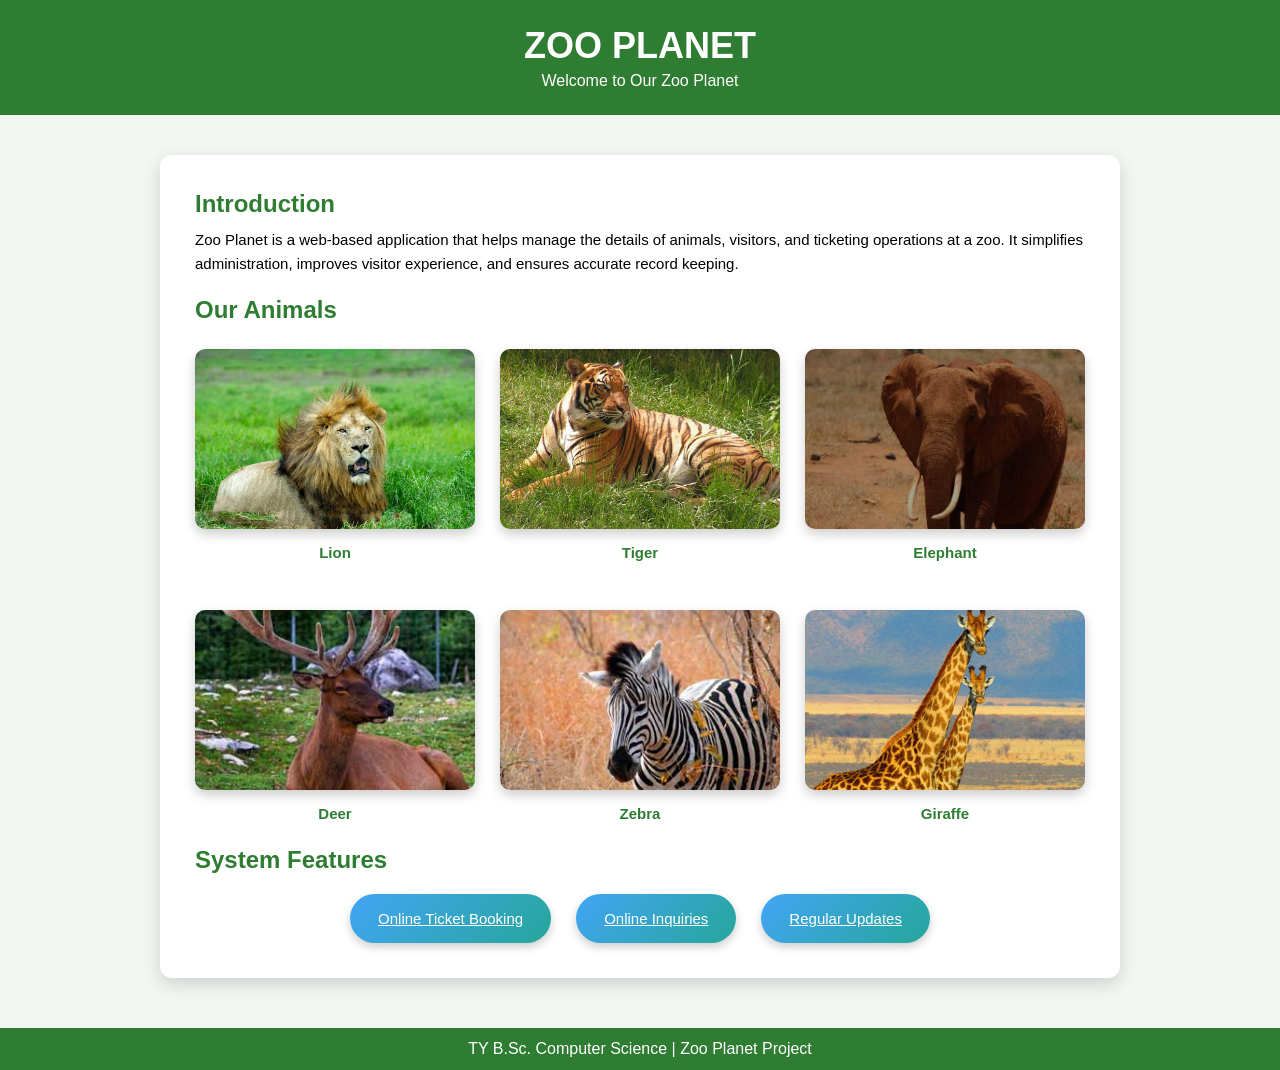
<file: index.html>
<!DOCTYPE html>
<html>
<head>
    <title>Zoo Planet</title>
    <link rel="stylesheet" href="style.css">
</head>

<body>

<div class="header">
    <h1>ZOO PLANET</h1>
    <p>Welcome to Our Zoo Planet</p>
</div>

<div class="content">

<h2>Introduction</h2>

<p>
Zoo Planet is a web-based application that helps manage the details
of animals, visitors, and ticketing operations at a zoo.
It simplifies administration, improves visitor experience,
and ensures accurate record keeping.
</p>

<h2>Our Animals</h2>

<div class="gallery">

<div class="animal">
<img src="Lion.jpg" alt="Lion">
<p>Lion</p>
</div>

<div class="animal">
<img src="Tiger.jpg" alt="Tiger">
<p>Tiger</p>
</div>

<div class="animal">
<img src="Elephant.jpg" alt="Elephant">
<p>Elephant</p>
</div>

<div class="animal">
<img src="Deer.jpg" alt="Deer">
<p>Deer</p>
</div>

<div class="animal">
<img src="Zebra.jpg" alt="Zebra">
<p>Zebra</p>
</div>

<div class="animal">
<img src="Giraffe.jpg" alt="Giraffe">
<p>Giraffe</p>
</div>

</div>


<h2>System Features</h2>

<div class="buttons">

<a href="booking.php" class="feature-btn">Online Ticket Booking</a>

<a href="inquiry_form.php" class="feature-btn">Online Inquiries</a>

<a href="updates.php" class="feature-btn">Regular Updates</a>


</div>

</div>


<div class="footer">
<p>TY B.Sc. Computer Science | Zoo Planet Project</p>
</div>


<!-- JavaScript -->

<script>

const buttons = document.querySelectorAll(".feature-btn");

buttons.forEach(btn => {

btn.addEventListener("click", () => {

buttons.forEach(b => b.classList.remove("active"));

btn.classList.add("active");

});

});

</script>

</body>
</html>
</file>
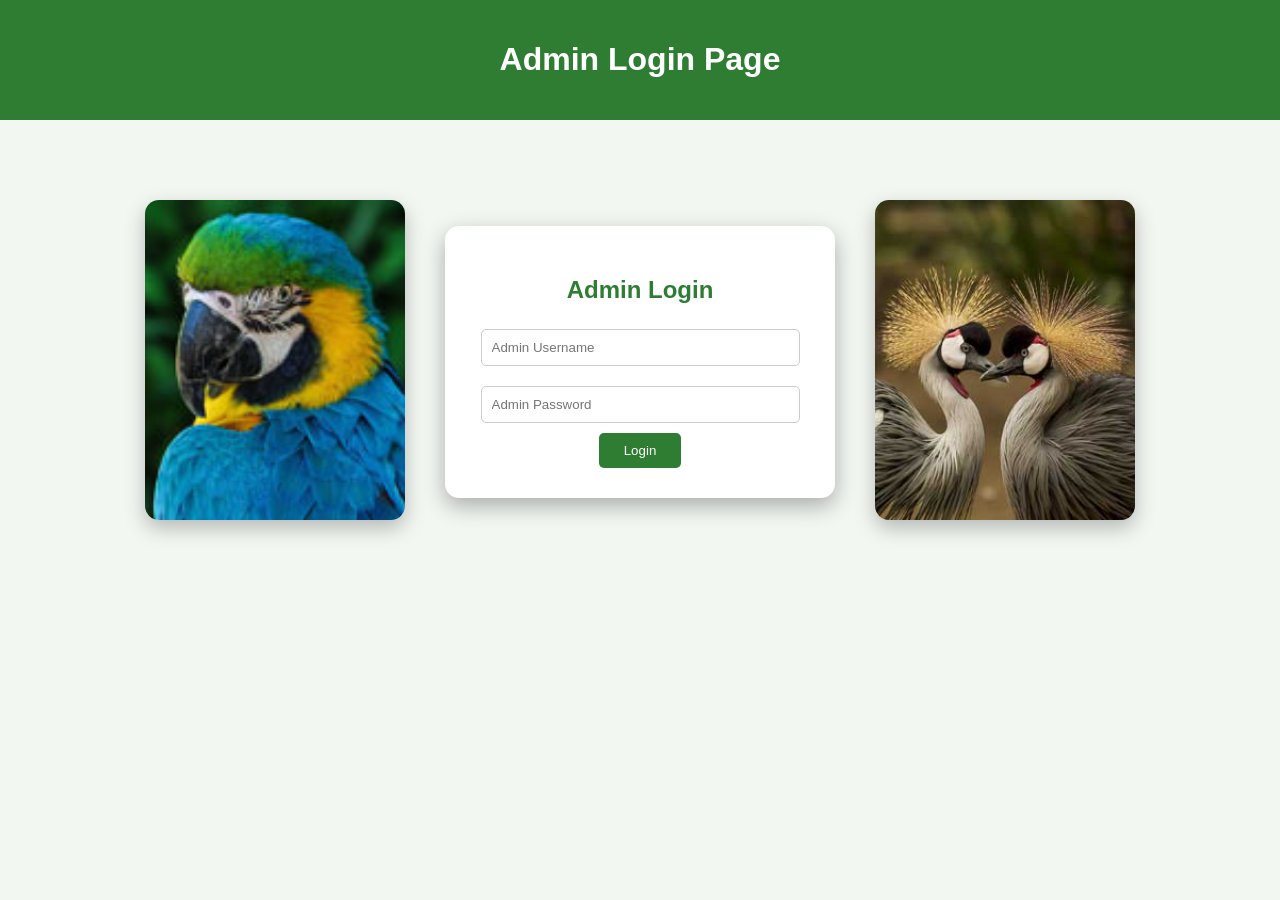
<file: admin.html>
<!DOCTYPE html>
<html>
<head>
<title>Admin Login</title>

<style>

body{
font-family:Arial;
background:#f2f7f2;
margin:0;
}

/* Header */
.header{
background:#2e7d32;
color:white;
padding:20px;
text-align:center;
}

/* Admin Section */
.admin-section{
display:flex;
justify-content:center;
align-items:center;
gap:40px;
margin-top:80px;
}

/* Side Images */
.side-image img{
width:260px;
height:320px;
object-fit:cover;
border-radius:14px;
box-shadow:0px 8px 20px rgba(0,0,0,0.25);
}

/* Login Box */
.admin-login{
width:330px;
background:white;
padding:30px;
text-align:center;
border-radius:14px;
box-shadow:0px 8px 22px rgba(0,0,0,0.3);
}

.admin-login h2{
color:#2e7d32;
margin-bottom:15px;
}

.admin-login input{
width:90%;
padding:10px;
margin:10px 0;
border-radius:5px;
border:1px solid #ccc;
}

.admin-login button{
padding:10px 25px;
background-color:#2e7d32;
color:white;
border:none;
border-radius:5px;
cursor:pointer;
}

.admin-login button:hover{
background-color:#1b5e20;
}

</style>

</head>

<body>

<div class="header">
<h1>Admin Login Page</h1>
</div>

<div class="admin-section">

<div class="side-image">
<img src="Parrot.jpg">
</div>

<div class="admin-login">

<h2>Admin Login</h2>

<form action="admin_login.php" method="post">

<input type="text" name="username" placeholder="Admin Username" required>

<input type="password" name="password" placeholder="Admin Password" required>

<button type="submit">Login</button>

</form>

</div>

<div class="side-image">
<img src="Birds.jpg">
</div>

</div>

</body>
</html>
</file>
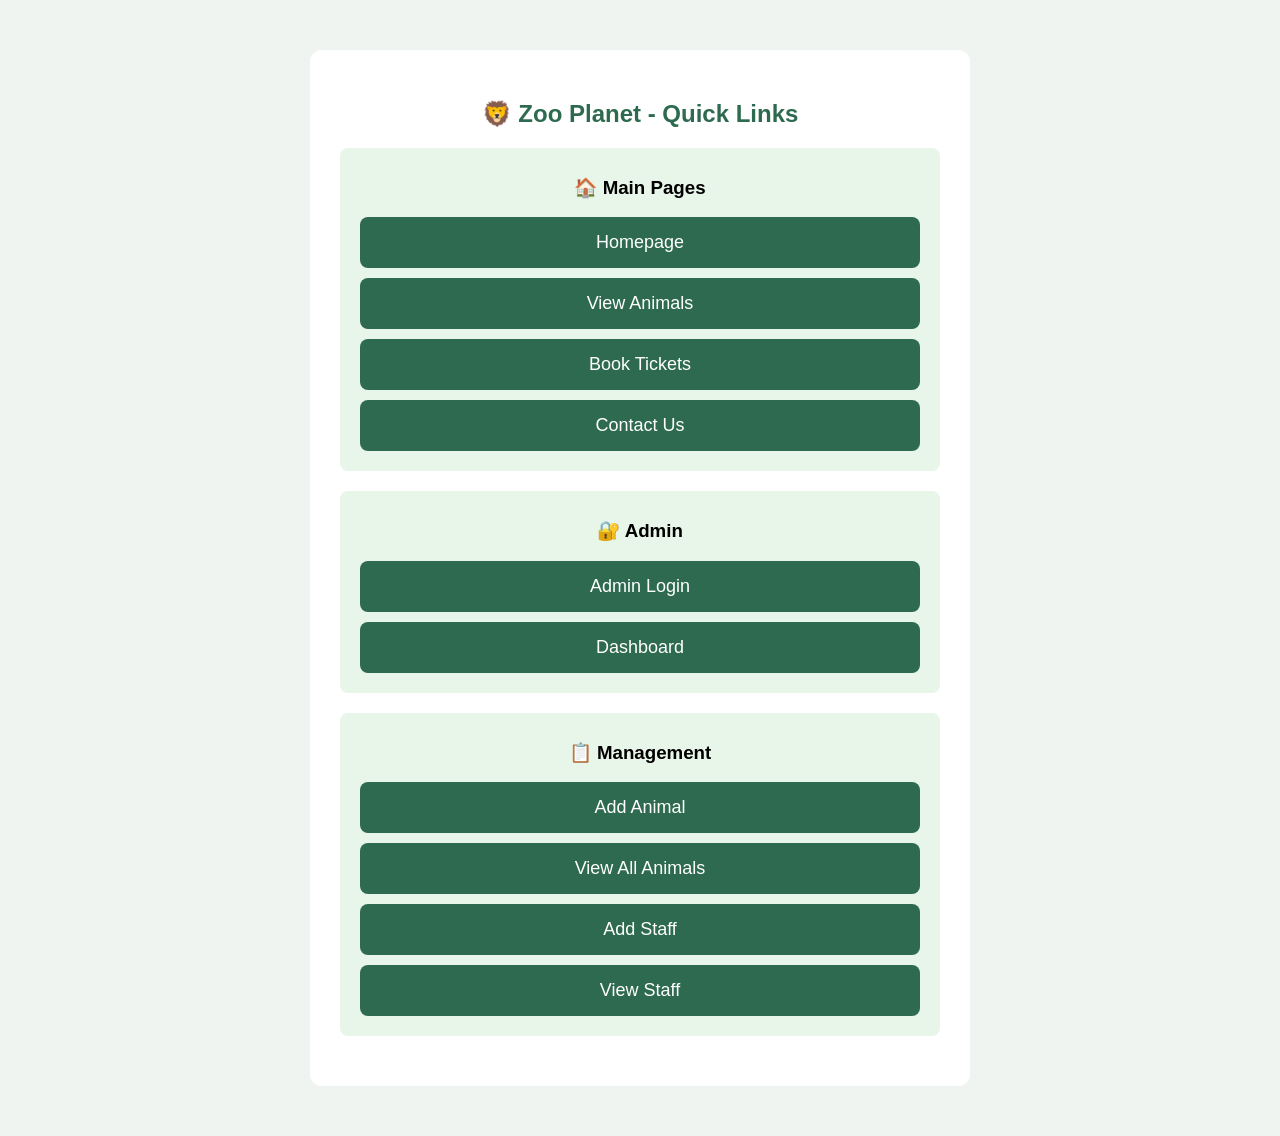
<file: menu.html>
<!DOCTYPE html>
<html>
<head>
    <title>Zoo Planet - All Links</title>
    <style>
        body { font-family: Arial; text-align: center; background: #f0f4f0; }
        .container { max-width: 600px; margin: 50px auto; background: white; padding: 30px; border-radius: 12px; }
        a { display: block; padding: 15px; margin: 10px; background: #2d6a4f; color: white; text-decoration: none; border-radius: 8px; font-size: 18px; }
        a:hover { background: #1b4332; }
        h2 { color: #2d6a4f; }
        .section { margin: 20px 0; padding: 10px; background: #e8f5e9; border-radius: 8px; }
    </style>
</head>
<body>
<div class="container">
    <h2>🦁 Zoo Planet - Quick Links</h2>
    
    <div class="section">
        <h3>🏠 Main Pages</h3>
        <a href="index.php" target="_blank">Homepage</a>
        <a href="animals.php" target="_blank">View Animals</a>
        <a href="booking.php" target="_blank">Book Tickets</a>
        <a href="inquiry.php" target="_blank">Contact Us</a>
    </div>
    
    <div class="section">
        <h3>🔐 Admin</h3>
        <a href="admin_login.php" target="_blank">Admin Login</a>
        <a href="dashboard.php" target="_blank">Dashboard</a>
    </div>
    
    <div class="section">
        <h3>📋 Management</h3>
        <a href="save_animal.php" target="_blank">Add Animal</a>
        <a href="view_animal.php" target="_blank">View All Animals</a>
        <a href="save_staff.php" target="_blank">Add Staff</a>
        <a href="view_staff.php" target="_blank">View Staff</a>
    </div>
</div>
</body>
</html>
</file>
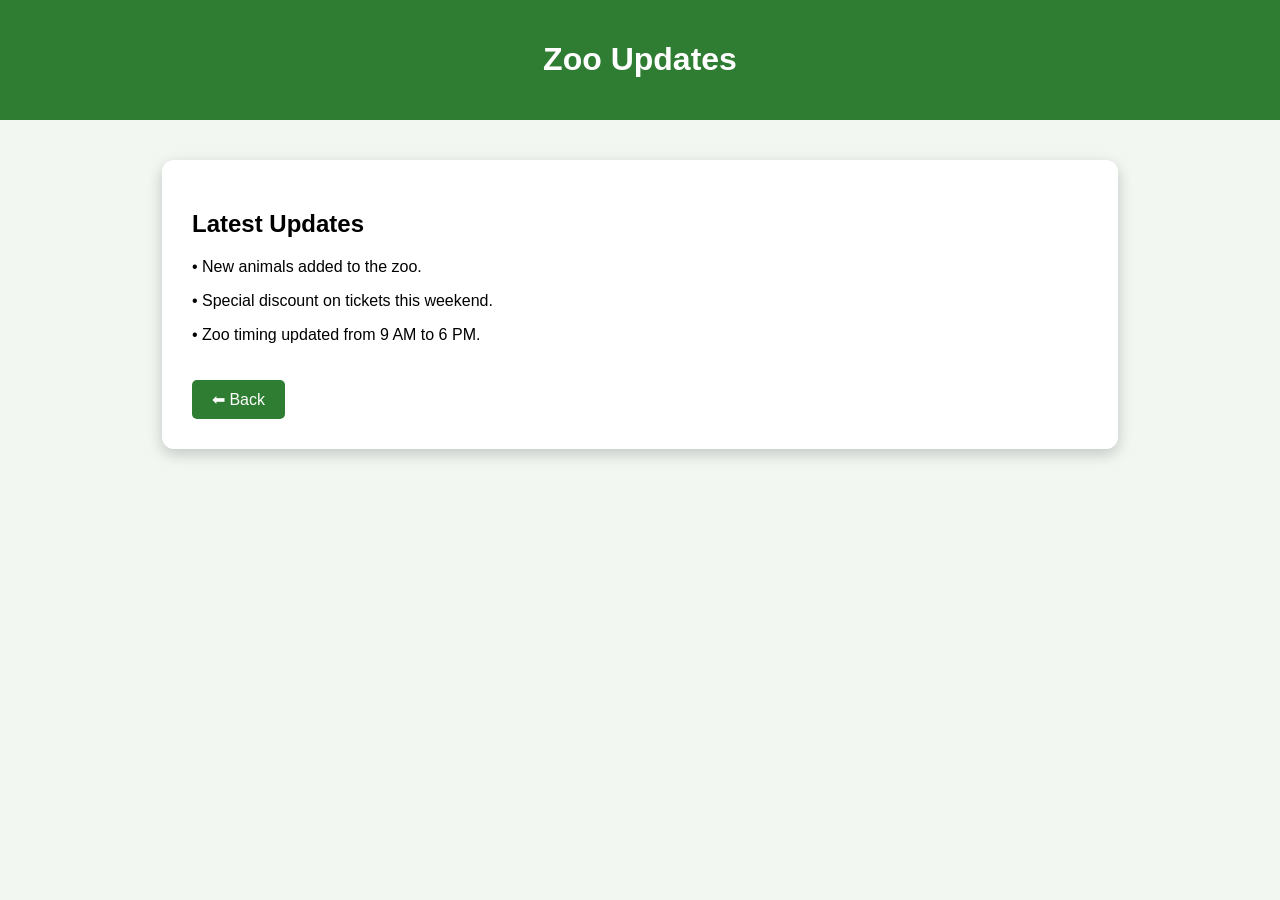
<file: updates.html>
<!DOCTYPE html>
<html>
<head>
<title>Zoo Updates</title>

<style>

body{
font-family:Arial;
background:#f2f7f2;
margin:0;
}

/* Header */
.header{
background:#2e7d32;
color:white;
padding:20px;
text-align:center;
}

/* Content */
.content{
width:70%;
margin:40px auto;
background:white;
padding:30px;
border-radius:12px;
box-shadow:0px 5px 15px rgba(0,0,0,0.2);
}

/* Button */
.back-btn{
display:inline-block;
margin-top:20px;
padding:10px 20px;
background:#2e7d32;
color:white;
text-decoration:none;
border-radius:5px;
}

.back-btn:hover{
background:#1b5e20;
}

</style>

</head>

<body>

<div class="header">
<h1>Zoo Updates</h1>
</div>

<div class="content">

<h2>Latest Updates</h2>

<p>• New animals added to the zoo.</p>
<p>• Special discount on tickets this weekend.</p>
<p>• Zoo timing updated from 9 AM to 6 PM.</p>

<a href="index.html" class="back-btn">⬅ Back</a>

</div>

</body>
</html>
</file>
<file: style.css>
/* ===== Global Reset ===== */
* {
    margin: 0;
    padding: 0;
    box-sizing: border-box;
    font-family: Arial, sans-serif;
}

/* ===== Body ===== */
body {
    background-color: #f2f7f2;
}

/* ===== Header ===== */
.header {
    background-color: #2e7d32;
    color: white;
    padding: 25px;
    text-align: center;
}

.header h1 {
    font-size: 36px;
}

.header p {
    font-size: 16px;
    margin-top: 5px;
}

/* ===== Main Content ===== */
.content {
    background-color: white;
    width: 75%;
    margin: 40px auto;
    padding: 35px;
    border-radius: 12px;
    box-shadow: 0px 6px 18px rgba(0,0,0,0.15);
}

.content h2 {
    color: #2e7d32;
    margin-bottom: 10px;
}

.content p {
    font-size: 15px;
    line-height: 1.6;
    margin-bottom: 20px;
}

/* ===== Buttons Layout (FIXED) ===== */
.buttons{
    display:flex;
    justify-content:center;
    gap:25px;
    margin-top:20px;
    flex-wrap:wrap;
}

/* ===== System Feature Buttons ===== */
.feature-btn {
    padding: 16px 28px;
    background: linear-gradient(135deg, #42a5f5, #26a69a);
    color: white;
    border: none;
    border-radius: 30px;
    font-size: 15px;
    cursor: pointer;
    transition: all 0.3s ease;
    box-shadow: 0px 4px 10px rgba(0,0,0,0.2);
}

/* Hover effect */
.feature-btn:hover {
    background: linear-gradient(135deg, #1e88e5, #00897b);
    transform: translateY(-2px);
}

/* Active (pressed) effect */
.feature-btn:active {
    transform: translateY(1px);
    box-shadow: 0px 2px 6px rgba(0,0,0,0.3);
}

/* When button is selected */
.feature-btn.active {
    background: linear-gradient(135deg, #2e7d32, #1b5e20);
}

/* ===== Animal Gallery ===== */
.gallery {
    display: grid;
    grid-template-columns: repeat(3, 1fr);
    gap: 25px;
    margin-top: 25px;
}

.animal {
    text-align: center;
}

.animal img {
    width: 100%;
    height: 180px;
    object-fit: cover;
    border-radius: 10px;
    box-shadow: 0px 5px 12px rgba(0,0,0,0.2);
}

.animal p {
    margin-top: 8px;
    font-weight: bold;
    color: #2e7d32;
}

/* ===== Admin Section ===== */
.admin-section {
    display: flex;
    justify-content: center;
    align-items: center;
    gap: 40px;
    margin: 70px auto;
}

/* Side Images */
.side-image img {
    width: 260px;
    height: 320px;
    object-fit: cover;
    border-radius: 14px;
    box-shadow: 0px 8px 20px rgba(0,0,0,0.25);
}

/* Admin Login Box */
.admin-login {
    width: 330px;
    background: white;
    padding: 30px;
    text-align: center;
    border-radius: 14px;
    box-shadow: 0px 8px 22px rgba(0,0,0,0.3);
}

.admin-login h2 {
    color: #2e7d32;
    margin-bottom: 15px;
}

.admin-login input {
    width: 90%;
    padding: 10px;
    margin: 10px 0;
    border-radius: 5px;
    border: 1px solid #ccc;
}

.admin-login button {
    padding: 10px 25px;
    background-color: #2e7d32;
    color: white;
    border: none;
    border-radius: 5px;
    cursor: pointer;
}

.admin-login button:hover {
    background-color: #1b5e20;
}

/* ===== Footer ===== */
.footer {
    background-color: #2e7d32;
    color: white;
    text-align: center;
    padding: 12px;
    margin-top: 50px;
}
</file>
